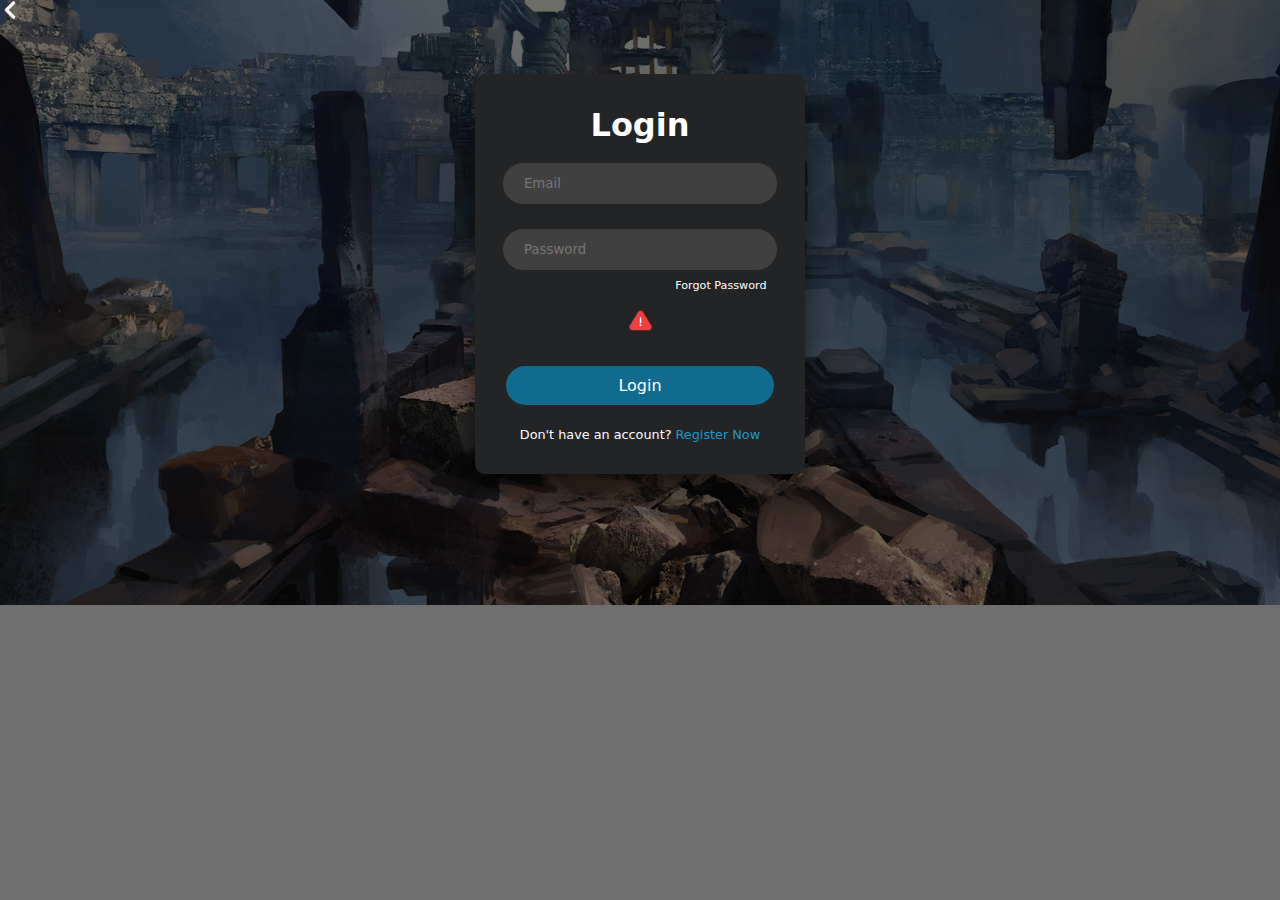
<file: public/login.html>
<!DOCTYPE html>
<html lang="en" data-bs-theme="dark">
  <head>
    <meta charset="UTF-8" />
    <meta http-equiv="X-UA-Compatible" content="IE=edge" />
    <meta name="viewport" content="width=device-width, initial-scale=1.0" />

    <!-- Bootstrap CSS -->
    <link
      href="https://cdn.jsdelivr.net/npm/bootstrap@5.3.2/dist/css/bootstrap.min.css"
      rel="stylesheet"
      integrity="sha384-T3c6CoIi6uLrA9TneNEoa7RxnatzjcDSCmG1MXxSR1GAsXEV/Dwwykc2MPK8M2HN"
      crossorigin="anonymous"
    />

    <!--CSS Link-->
    <link href="css/login.css" rel="stylesheet" />

    <title>Login</title>
  </head>
  <body class="vh-100 overflow-hidden">
    <!--Back Arrow-->
    <nav aria-label="breadcrumb">
      <ol class="breadcrumb breadcrumb-chevron p-3 bg-body-tertiary rounded-3">
        <li class="breadcrumb-item">
          <a
            class="link-body-emphasis fw-semibold text-decoration-none"
            href="./index.html"
            ><img
              src="./images/left-chevron.png"
              alt="Back"
              width="20"
              height="20"
          /></a>
        </li>
      </ol>
    </nav>
    <!--Login Form-->
    <div class="wrapper">
      <h1>Login</h1>
      <form action="#" id="loginForm">
        <input type="text" placeholder="Email" id="email" required />
        <input type="password" placeholder="Password" id="password" required />
        <div class="recover">
          <a href="#">Forgot Password</a>
        </div>
        <div id="warningCard" class="card border-danger mt-3 mb-3 d-none">
          <div class="card-body text-danger">
            <img src="./images/alert.png" alt="Alert" width="25" height="25" />
            <p id="warningText" class="card-text"></p>
          </div>
        </div>
        <button>Login</button>
        <div class="member">
          Don't have an account? <a href="./register.html"> Register Now </a>
        </div>
      </form>
    </div>

    <footer></footer>

    <!-- ADD JAVASCRIPTS BEFORE BODY ENDTAG -->
    <script
      src="https://cdn.jsdelivr.net/npm/bootstrap@5.3.2/dist/js/bootstrap.bundle.min.js"
      integrity="sha384-C6RzsynM9kWDrMNeT87bh95OGNyZPhcTNXj1NW7RuBCsyN/o0jlpcV8Qyq46cDfL"
      crossorigin="anonymous"
    ></script>
    <script src="js/queryCmds.js" type="text/javascript"></script>
    <script src="js/getCurrentURL.js" type="text/javascript"></script>
    <script src="js/loginUser.js" type="text/javascript"></script>
  </body>
</html>
</file>
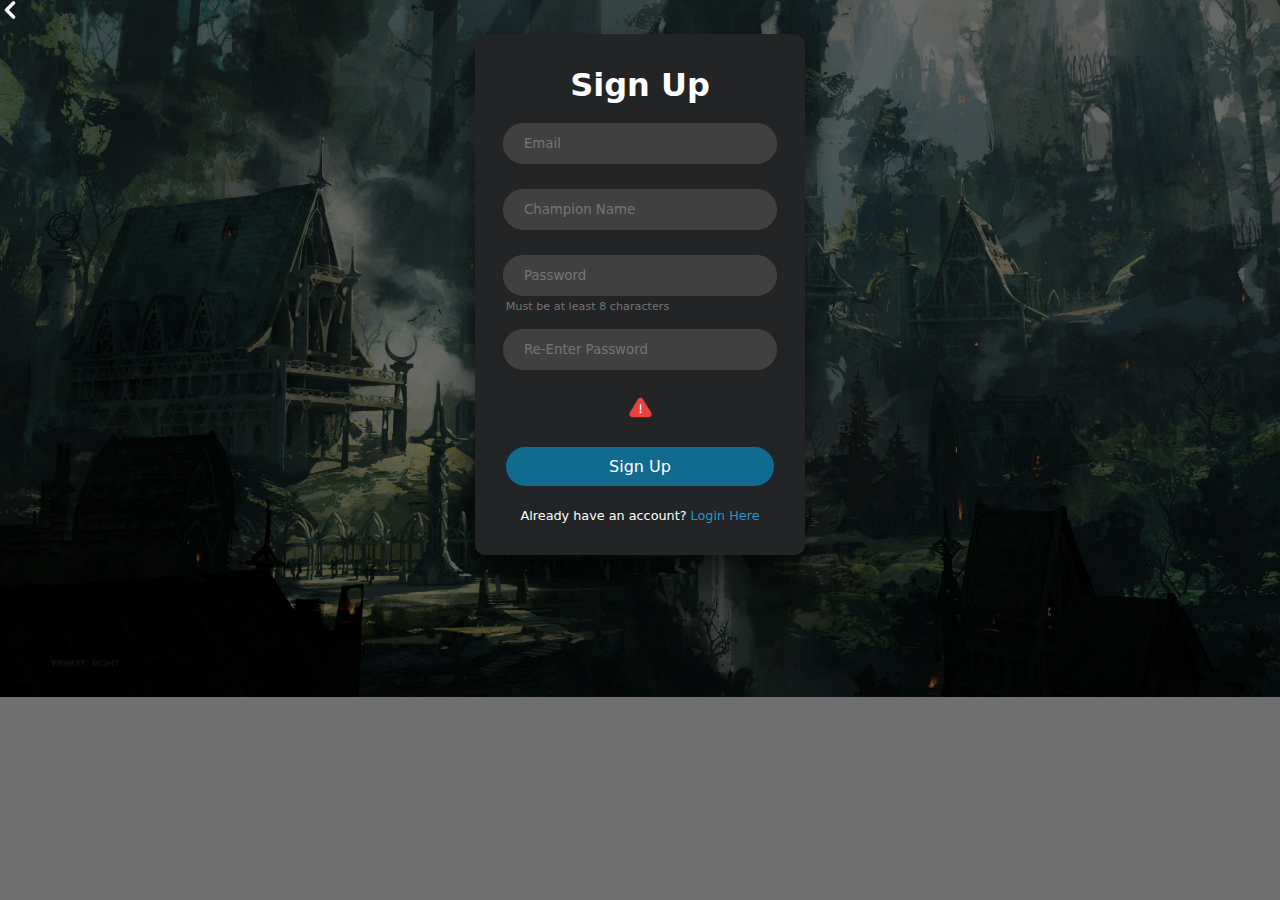
<file: public/register.html>
<!DOCTYPE html>
<html lang="en" data-bs-theme="dark">
  <head>
    <meta charset="UTF-8" />
    <meta http-equiv="X-UA-Compatible" content="IE=edge" />
    <meta name="viewport" content="width=device-width, initial-scale=1.0" />

    <!-- Bootstrap CSS -->
    <link
      href="https://cdn.jsdelivr.net/npm/bootstrap@5.3.2/dist/css/bootstrap.min.css"
      rel="stylesheet"
      integrity="sha384-T3c6CoIi6uLrA9TneNEoa7RxnatzjcDSCmG1MXxSR1GAsXEV/Dwwykc2MPK8M2HN"
      crossorigin="anonymous"
    />

    <!--CSS Link-->
    <link href="css/register.css" rel="stylesheet" />

    <title>Register</title>
  </head>
  <body class="vh-100 overflow-hidden">
    <!--Back Arrow-->
    <nav aria-label="breadcrumb">
      <ol class="breadcrumb breadcrumb-chevron p-3 bg-body-tertiary rounded-3">
        <li class="breadcrumb-item">
          <a
            class="link-body-emphasis fw-semibold text-decoration-none"
            href="./index.html"
            ><img
              src="./images/left-chevron.png"
              alt="Back"
              width="20"
              height="20"
          /></a>
        </li>
      </ol>
    </nav>

    <!--Sign Up Form-->
    <div class="wrapper">
      <h1>Sign Up</h1>
      <form action="#" id="signupForm">
        <input
          for="email"
          type="email"
          placeholder="Email"
          id="email"
          pattern="[A-Za-z0-9._+-]+@[A-Za-z0-9 -]+\.[a-z]{2,}"
          required
        />

        <input
          for="name"
          type="text"
          placeholder="Champion Name"
          id="name"
          required
        />
        <input
          for="password"
          type="password"
          placeholder="Password"
          id="password"
          pattern="[a-zA-Z0-9]{8,}"
          required
        />
        <p class="input-hint">Must be at least 8 characters</p>
        <input
          for="confirmPassword"
          type="password"
          placeholder="Re-Enter Password"
          id="confirmPassword"
          required
        />
        <div id="warningCard" class="card border-danger mb-3 d-none">
          <div class="card-body text-danger">
            <img src="./images/alert.png" alt="Alert" width="25" height="25" />
            <p id="warningText" class="card-text"></p>
          </div>
        </div>

        <button type="submit">Sign Up</button>
        <div class="member">
          Already have an account? <a href="./login.html"> Login Here </a>
        </div>
      </form>
    </div>
    <footer></footer>

    <!-- ADD JAVASCRIPTS BEFORE BODY ENDTAG -->
    <script
      src="https://cdn.jsdelivr.net/npm/bootstrap@5.3.2/dist/js/bootstrap.bundle.min.js"
      integrity="sha384-C6RzsynM9kWDrMNeT87bh95OGNyZPhcTNXj1NW7RuBCsyN/o0jlpcV8Qyq46cDfL"
      crossorigin="anonymous"
    ></script>
    <script src="js/queryCmds.js" type="text/javascript"></script>
    <script src="js/getCurrentURL.js" type="text/javascript"></script>
    <script src="js/registerUser.js" type="text/javascript"></script>
  </body>
</html>
</file>
<file: public/css/login.css>
body {
  background: url("../images/login1.jpg") rgba(0, 0, 0, 0.564);
  background-blend-mode: multiply;
  background-position: center;
  background-size: cover;
  background-repeat: no-repeat;
}

* {
  margin: 0;
  padding: 0;
  box-sizing: border-box;
  font-family: system-ui, -apple-system, BlinkMacSystemFont, "Segoe UI", Roboto,
    Oxygen, Ubuntu, Cantarell, "Open Sans", "Helvetica Neue", sans-serif;
  color: rgb(255, 255, 255);
}

.wrapper {
  width: 330px;
  padding: 2rem 1rem;
  margin: 50px auto;
  background-color: #232426;
  border-radius: 10px;
  text-align: center;
  box-shadow: 0 20px 35px rgba(0, 0, 0, 0.614);
}

h1 {
  font-size: 2rem;
  color: #ffffff;
  margin-bottom: 1.2rem;
}

form input {
  width: 92%;
  outline: none;
  border: 1px solid #414041;
  padding: 12px 20px;
  margin-bottom: 25px;
  border-radius: 20px;
  background: #414041;
}

button {
  font-size: 1rem;
  margin-top: 1.8rem;
  padding: 10px 0;
  border-radius: 20px;
  outline: none;
  border: none;
  width: 90%;
  color: #fff;
  cursor: pointer;
  background: rgb(17, 107, 143);
}

button:hover {
  background: rgba(17, 107, 143, 0.877);
}

input:focus {
  border: 1px solid rgb(192, 192, 192);
}

.terms {
  margin-top: 0.2rem;
}

.terms input {
  height: 1em;
  width: 1em;
  vertical-align: middle;
  cursor: pointer;
}

.terms label {
  font-size: 0.7rem;
}

.terms a {
  color: rgb(33, 152, 199);
  text-decoration: none;
}

.member {
  font-size: 0.8rem;
  margin-top: 1.4rem;
  color: #ffffff;
}

.member a {
  color: rgb(33, 152, 199);
  text-decoration: none;
}

.recover {
  text-align: right;
  font-size: 0.7rem;
  margin: 0.3rem 1.4rem 0 0;
  margin-bottom: 1rem;
  margin-top: -1rem;
}

.recover a {
  text-decoration: none;
  color: #ffffff;
}
</file>
<file: public/css/register.css>
body {
  background: url("../images/register2.jpg") rgba(0, 0, 0, 0.564);
  background-blend-mode: multiply;
  background-position: center;
  background-size: cover;
  background-repeat: no-repeat;
}

* {
  margin: 0;
  padding: 0;
  box-sizing: border-box;
  font-family: system-ui, -apple-system, BlinkMacSystemFont, "Segoe UI", Roboto,
    Oxygen, Ubuntu, Cantarell, "Open Sans", "Helvetica Neue", sans-serif;
  color: rgb(255, 255, 255);
}

.wrapper {
  width: 330px;
  padding: 2rem 1rem;
  margin: 10px auto;
  background-color: #232426;
  border-radius: 10px;
  text-align: center;
  box-shadow: 0 20px 35px rgba(0, 0, 0, 0.614);
}

h1 {
  font-size: 2rem;
  color: #ffffff;
  margin-bottom: 1.2rem;
}

form input {
  width: 92%;
  outline: none;
  border: 1px solid #414041;
  padding: 12px 20px;
  margin-bottom: 25px;
  border-radius: 20px;
  background: #414041;
}

button {
  font-size: 1rem;
  margin-top: 1.4rem;
  padding: 10px 0;
  border-radius: 20px;
  outline: none;
  border: none;
  width: 90%;
  color: #fff;
  cursor: pointer;
  background: rgb(17, 107, 143);
}

button:hover {
  background: rgba(17, 107, 143, 0.877);
}

input:focus {
  border: 1px solid rgb(192, 192, 192);
}

.terms {
  margin-top: 0.2rem;
}

.label {
  font-size: 0.7rem;
}

.member {
  font-size: 0.8rem;
  margin-top: 1.4rem;
  color: #ffffff;
}

.member a {
  color: rgb(33, 152, 199);
  text-decoration: none;
}

.input-hint {
  margin-top: -1.3rem;
  font-size: 0.7rem;
  color: hsl(0, 0%, 46%);
  margin-right: 105px;
  margin-bottom: 1rem;
}
</file>
